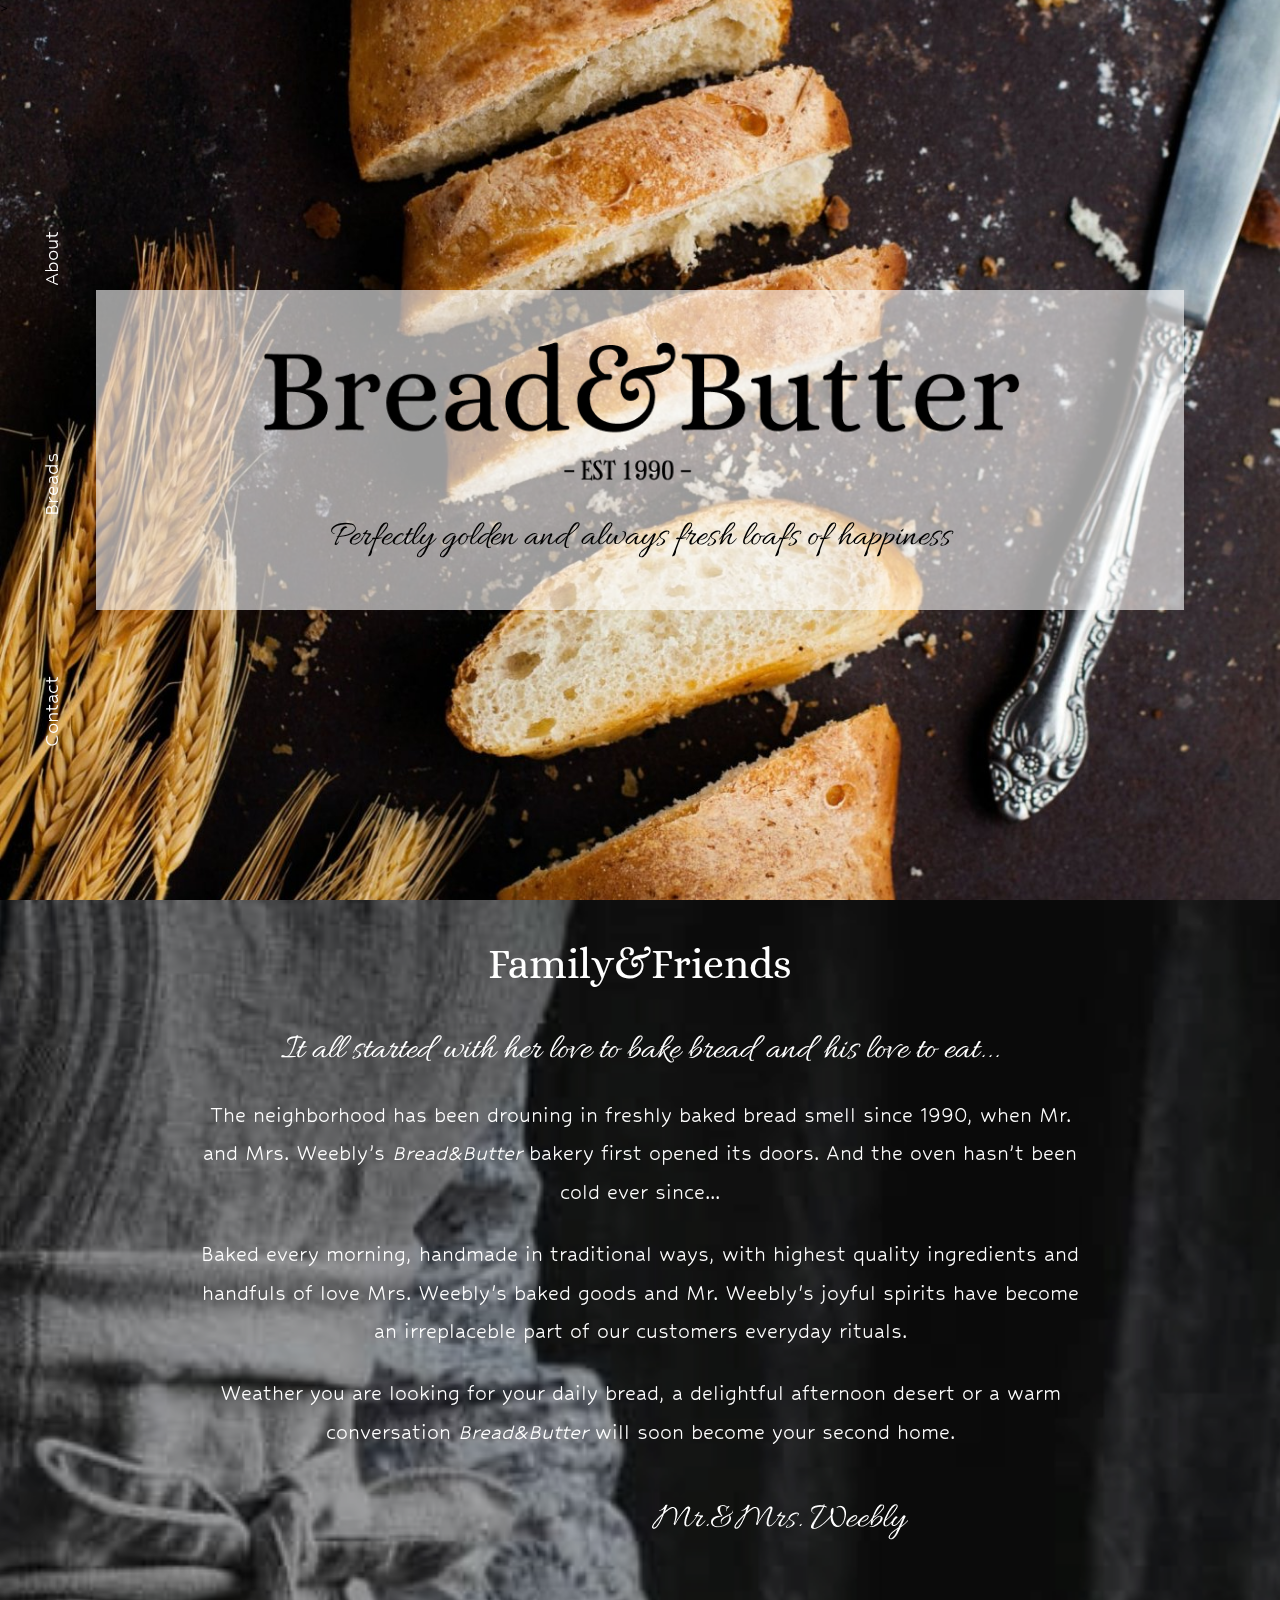
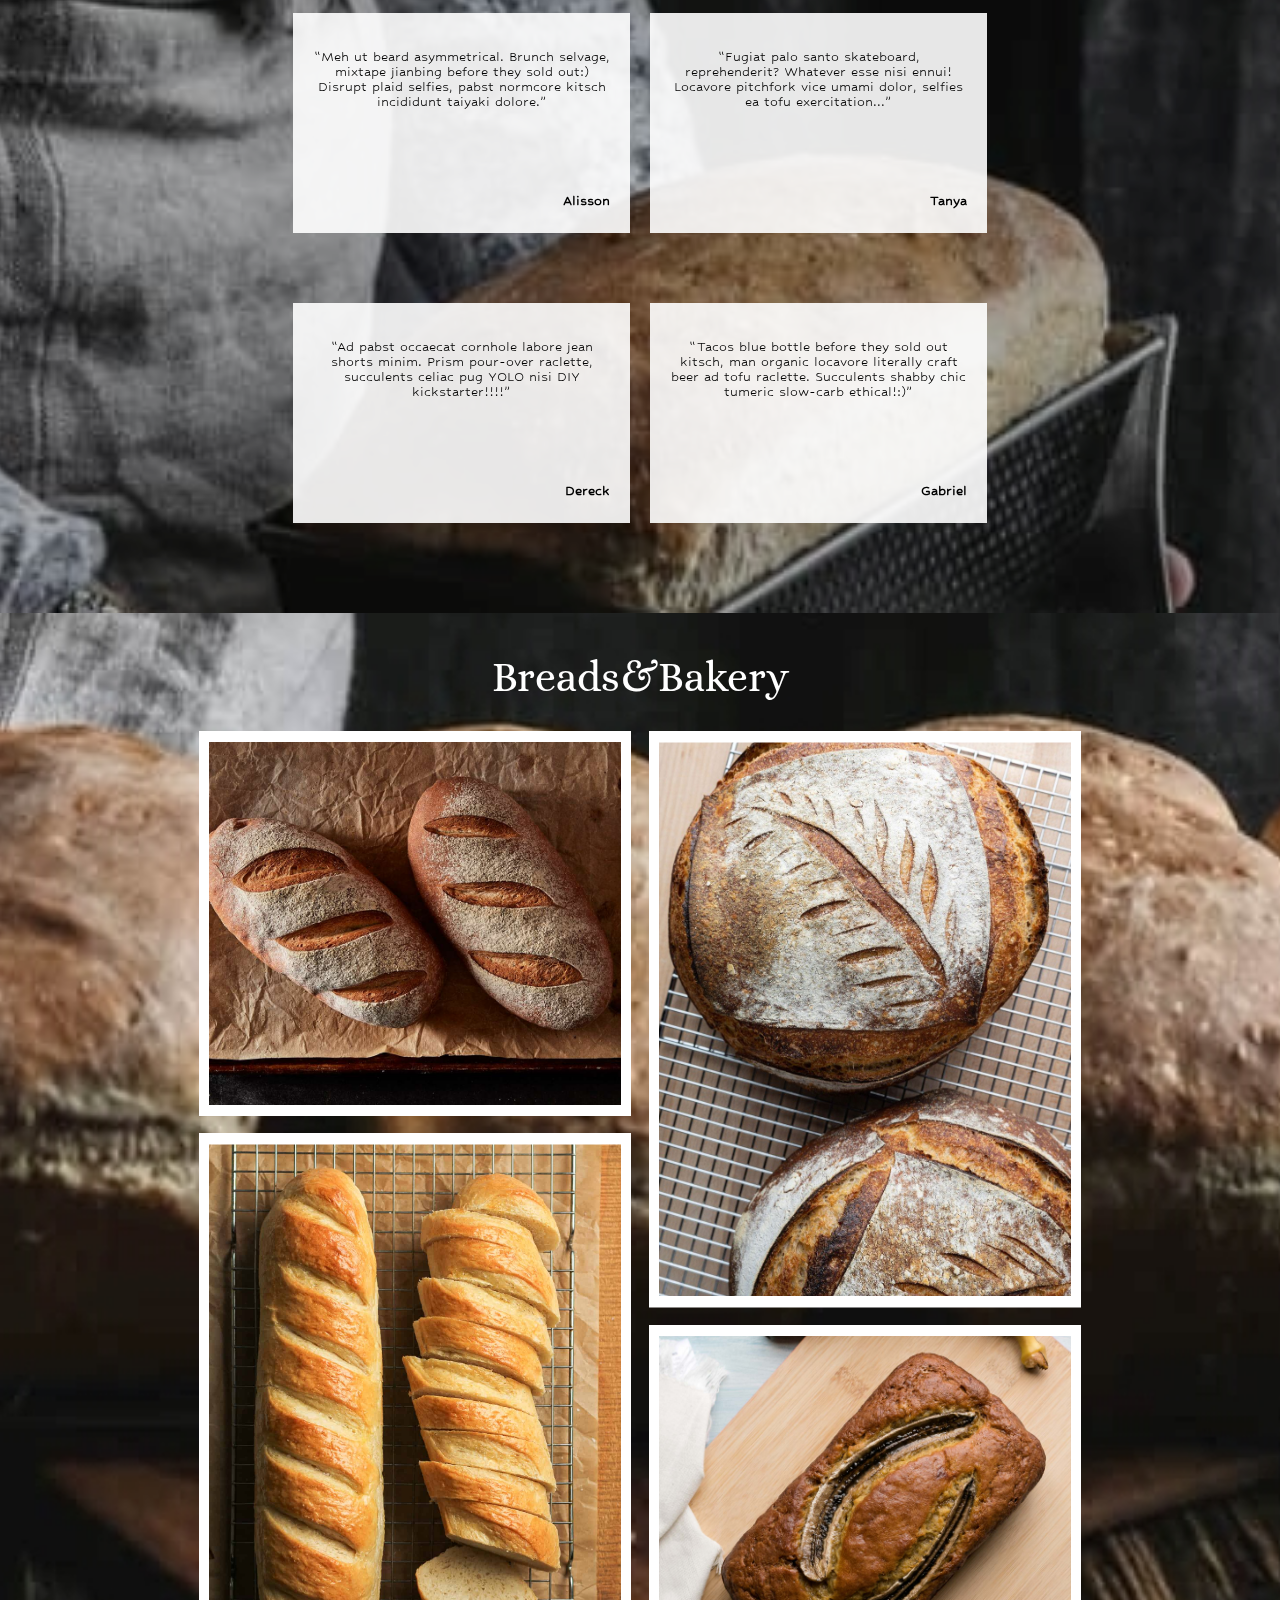
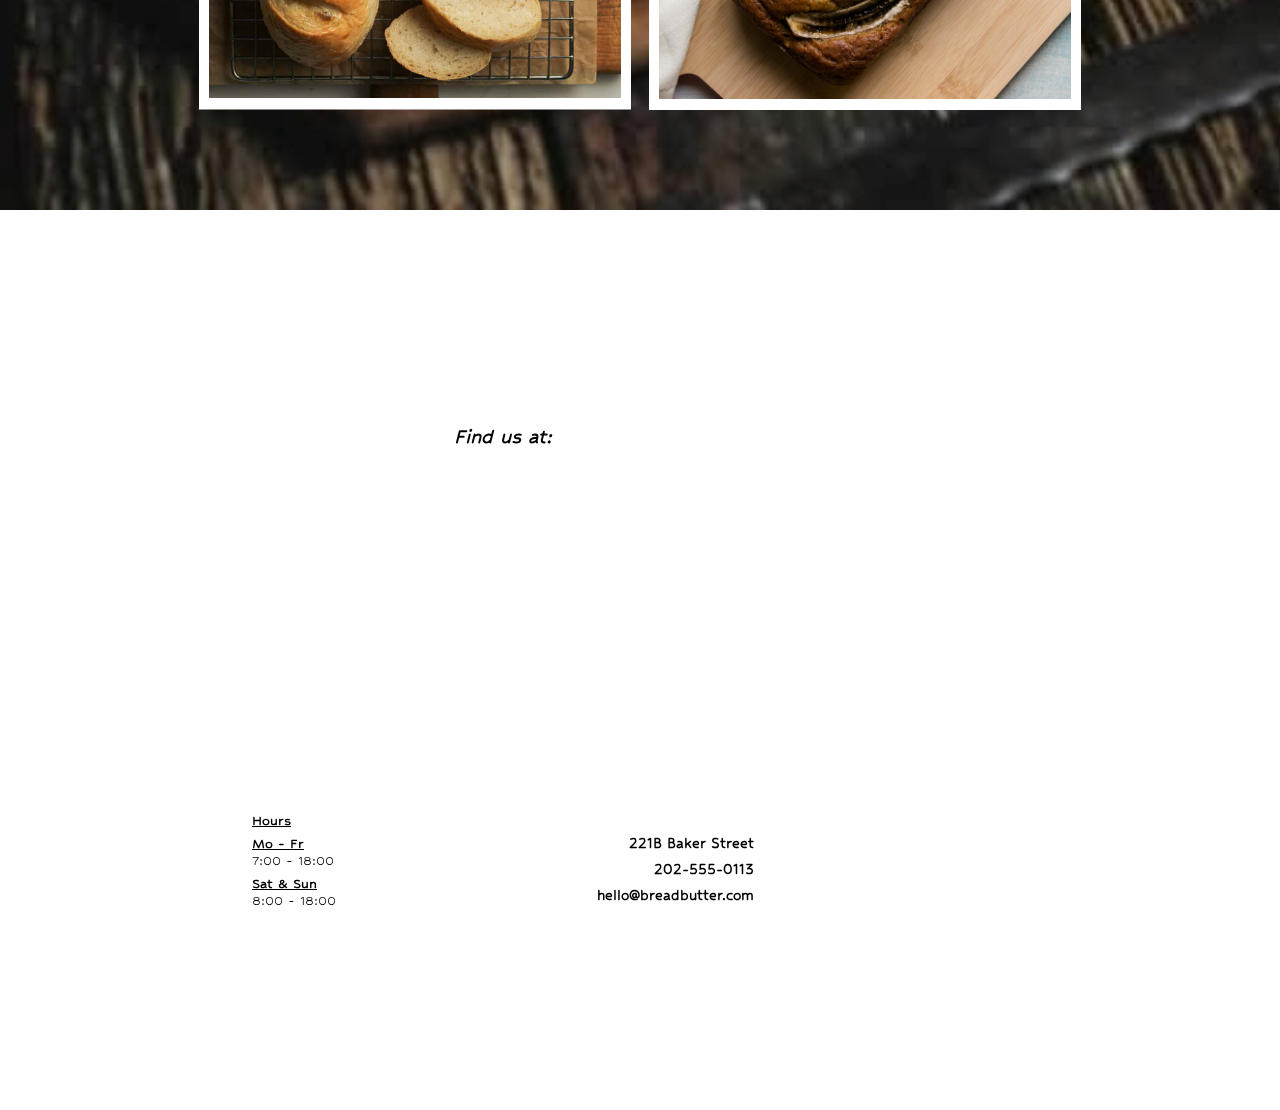
<file: Index.html>
<!DOCTYPE html>
<html>
  <head>    
     <link rel="stylesheet" href="style.css">
     <link href="https://fonts.googleapis.com/icon?family=Material+Icons" rel="stylesheet">
     <link rel="icon" href="graphics/bread-icon.png">
     <title>Bread&Butter</title>
     <meta name="description" content="A local family owned bakery. Fresh bread and sweets every morning. Get home delivery or come in for a chat!">
     <meta name="keywords" content="bread, bakery, home delivery, local, ">
     <meta name="author" content="Saule Semenaite">
  </head>  
  <body>
     <nav>
       <a href="#start"><img id="nav-logo" src="graphics/Logo-White.png"></a>>
       <ul>
         <a href="#about">
           <li>About</li>
         </a>
         <a href="#bread">
           <li>Breads</li>
         </a>
         <a href="#contact">
           <li>Contact</li>
         </a>
       </ul>  
     </nav>
     <main>
       <section id="start">
         <div id="start-logo-background">
           <img src="graphics/Logo-black.png">
           <h2>Perfectly golden and always fresh loafs of happiness</h2>
         </div>
       </section>
       <section id="about">
         <div id="about-content">
           <h1>Family&Friends</h1>
         <article id="article-about">
           <h2>It all started with her love to bake bread and his love to eat... </h2>
           <p>The neighborhood has been drouning in freshly baked bread smell since 1990, when Mr. and Mrs. Weebly’s <i>Bread&Butter</i> bakery first opened its doors. And the oven hasn’t been cold ever since... </p>
           <p>Baked every morning, handmade in traditional ways, with highest quality ingredients and handfuls of love Mrs. Weebly's baked goods and Mr. Weebly's joyful spirits have become an irreplaceble part of our customers everyday rituals.</p> 
           <p>Weather you are looking for your daily bread, a delightful afternoon desert or a warm conversation <i>Bread&Butter</i> will soon become your second home.</p>
           <div id="signature-area"><img src="graphics/signature-white.png"></div>
         </article>
         <article id="article-comments">
           <div class="comment">
             <p>“Meh ut beard asymmetrical. Brunch selvage, mixtape jianbing before they sold out:) Disrupt plaid selfies, pabst normcore kitsch incididunt taiyaki dolore.”</p>
             <h4>Alisson</h4>
           </div>
           <div class="comment">
             <p>“Fugiat palo santo skateboard, reprehenderit? Whatever esse nisi ennui! Locavore pitchfork vice umami dolor, selfies ea tofu exercitation...”</p>
             <h4>Tanya</h4>
           </div>
           <div class="comment">
             <p>“Ad pabst occaecat cornhole labore jean shorts minim. Prism pour-over raclette, succulents celiac pug YOLO nisi DIY kickstarter!!!!”</p>
             <h4>Dereck</h4>
           </div>
           <div class="comment">
             <p>“Tacos blue bottle before they sold out kitsch, man organic locavore literally craft beer ad tofu raclette. Succulents shabby chic tumeric slow-carb ethical!:)”</p>
             <h4>Gabriel</h4>
           </div>
         </article>
       </div>
       </section>
       <section id="bread">
           <h1>Breads&Bakery</h1>
         <div class="container">
           <div id="everyday">
             <img class="tile-h" src="product images/bread-everyday.jpg">
             <a href="everyday-bread.html" class="tile-h">Everyday breads</a>
           </div>
           <div id="sour">
             <img class="tile-v" src="product images/bread-sour.jpg">
             <a href="sour-bread.html" class="tile-v">Sourdough breads</a>
           </div>
           <div id="french">
             <img class="tile-v" src="product images/bread-french.jpg">
             <a href="french-bread.html" class="tile-v">French breads</a>
           </div>
           <div id="banana">
             <img class="tile-h" src="product images/bread-banana.jpg">
             <a href="sweet.html" class="tile-h">Sweet treats</a>
           </div>
         </div>
       </section>
       <section id="contact">
         <div id="top-logo">
           <img src="graphics/Logo-White.png">
         </div>
         <div id="contact-flex">
           <article>
             <h4>Find us at:</h4>
             <div id="map">
               <iframe src="https://www.google.com/maps/embed?pb=!1m18!1m12!1m3!1d2482.424852453459!2d-0.16074438372728703!3d51.52376697963779!2m3!1f0!2f0!3f0!3m2!1i1024!2i768!4f13.1!3m3!1m2!1s0x48761acf33628211%3A0x445d7677a88322e1!2s221B%20Baker%20St%2C%20London%20NW1%206XE%2C%20UK!5e0!3m2!1sen!2slt!4v1646907093518!5m2!1sen!2slt" loading="lazy"></iframe>
             </div>
             <div id="info">
               <div id="work-hours">
                 <h5>Hours</h5>
                 <h5>Mo - Fr</h5>
                 <p>7:00 - 18:00</p>
                 <h5>Sat & Sun</h5>
                 <p>8:00 - 18:00</p>
               </div>
               <address>
                 <h5>221B Baker Street
                   <br>202-555-0113
                   <br><a href="mailto:hello@breadbutter.com?Subject=Bread%20Question" title="Shoot us a message!">hello@breadbutter.com</a>
                 </h5>
               </address>
             </div>
           </article>
         </div>
         <div>
           <video id="background-video" autoplay loop muted poster="background/video-poster.webp">
             <!--In the future would make sure that the video loads only after the page has loaded with JavaScript-->
             <source src="https://cdn.videvo.net/videvo_files/video/free/2021-02/large_watermarked/210210_02_Oxford_4k_025_preview.mp4"  type="video/mp4">
           </video>
       </section>
     </main>
   </body>
</html>
</file>
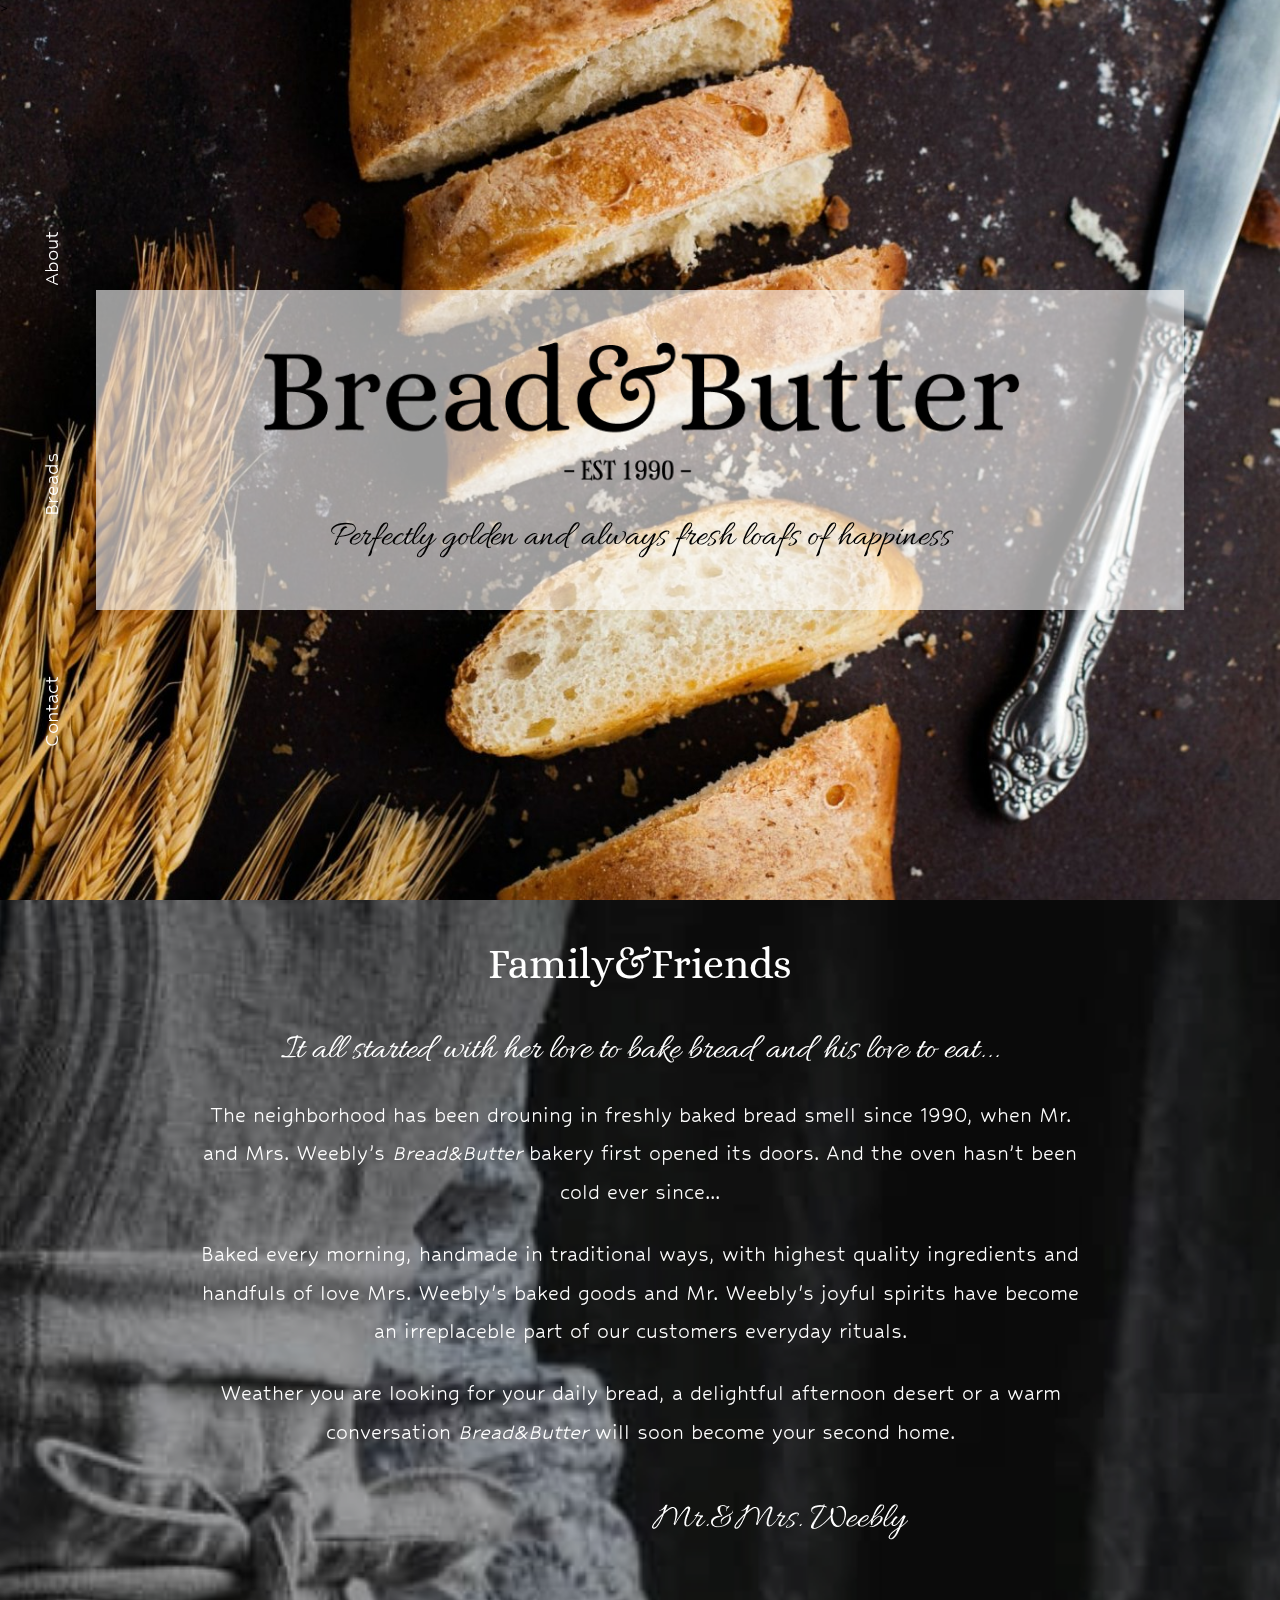
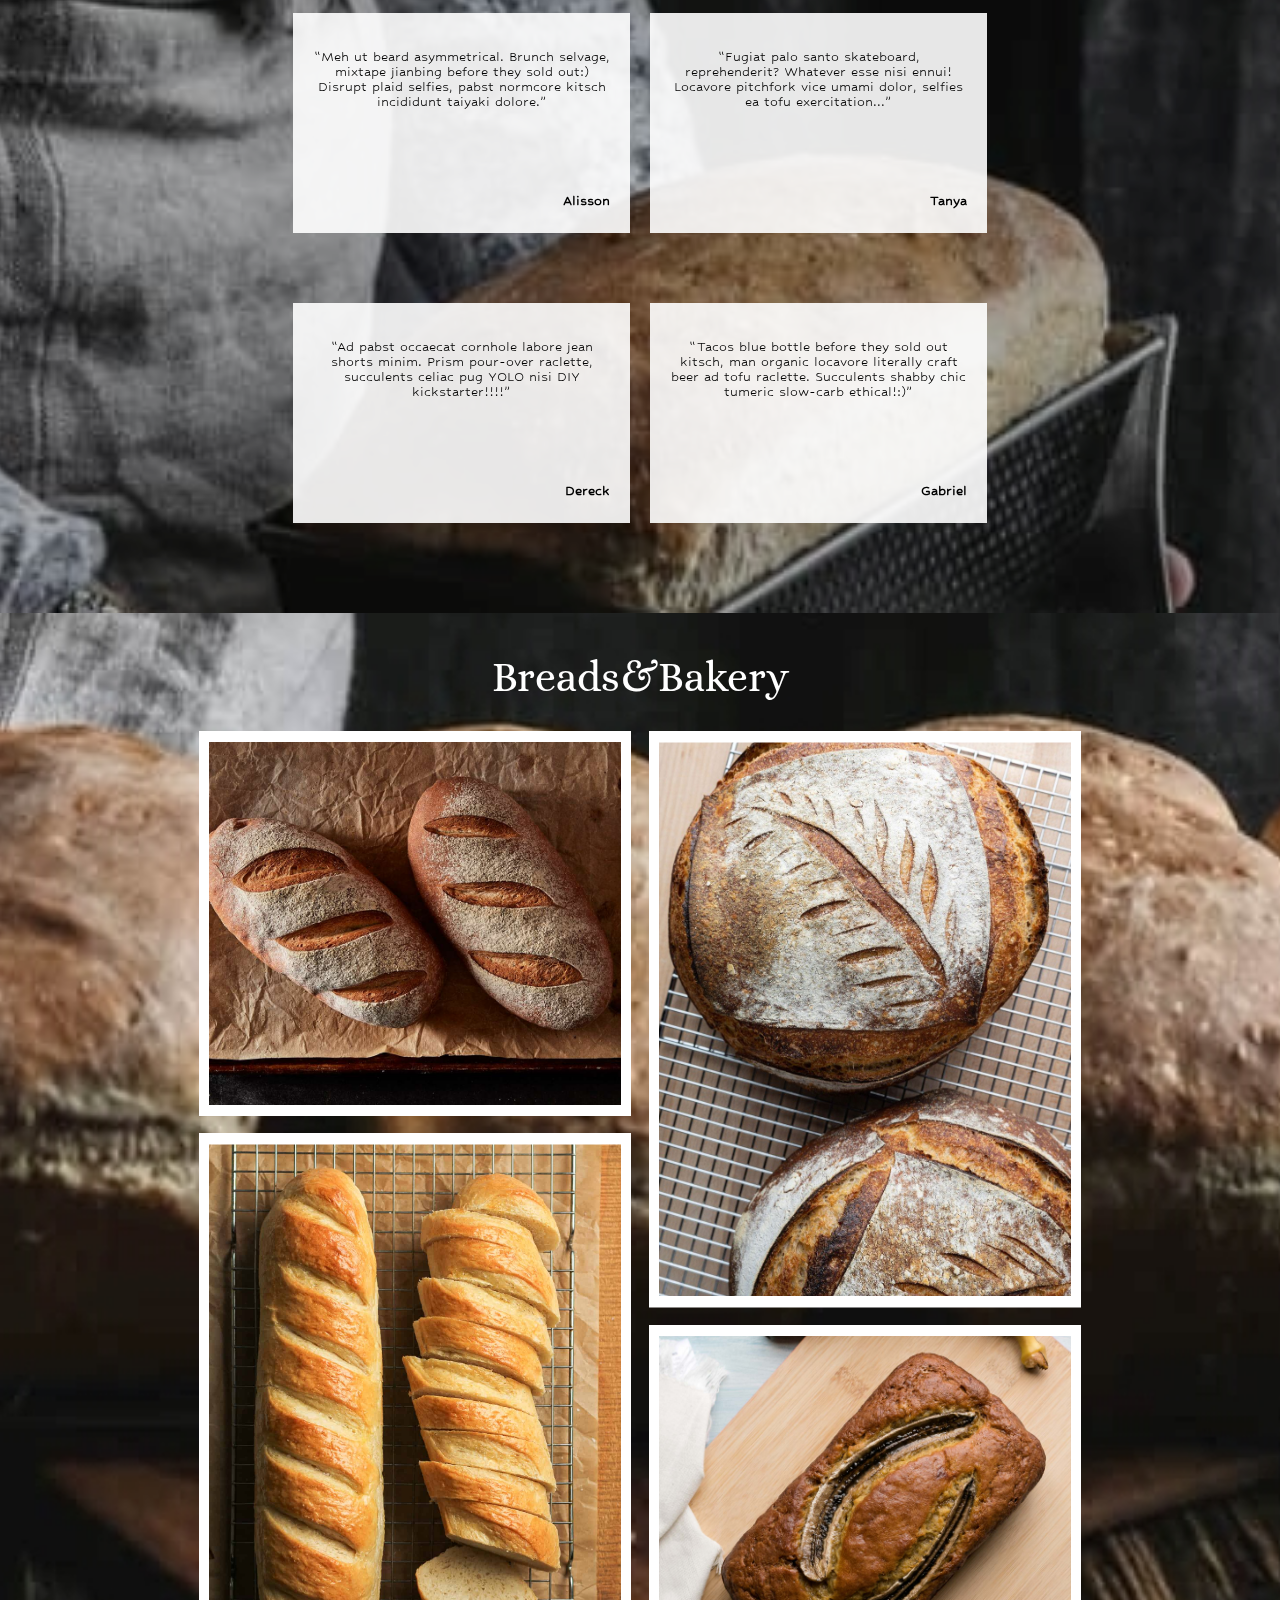
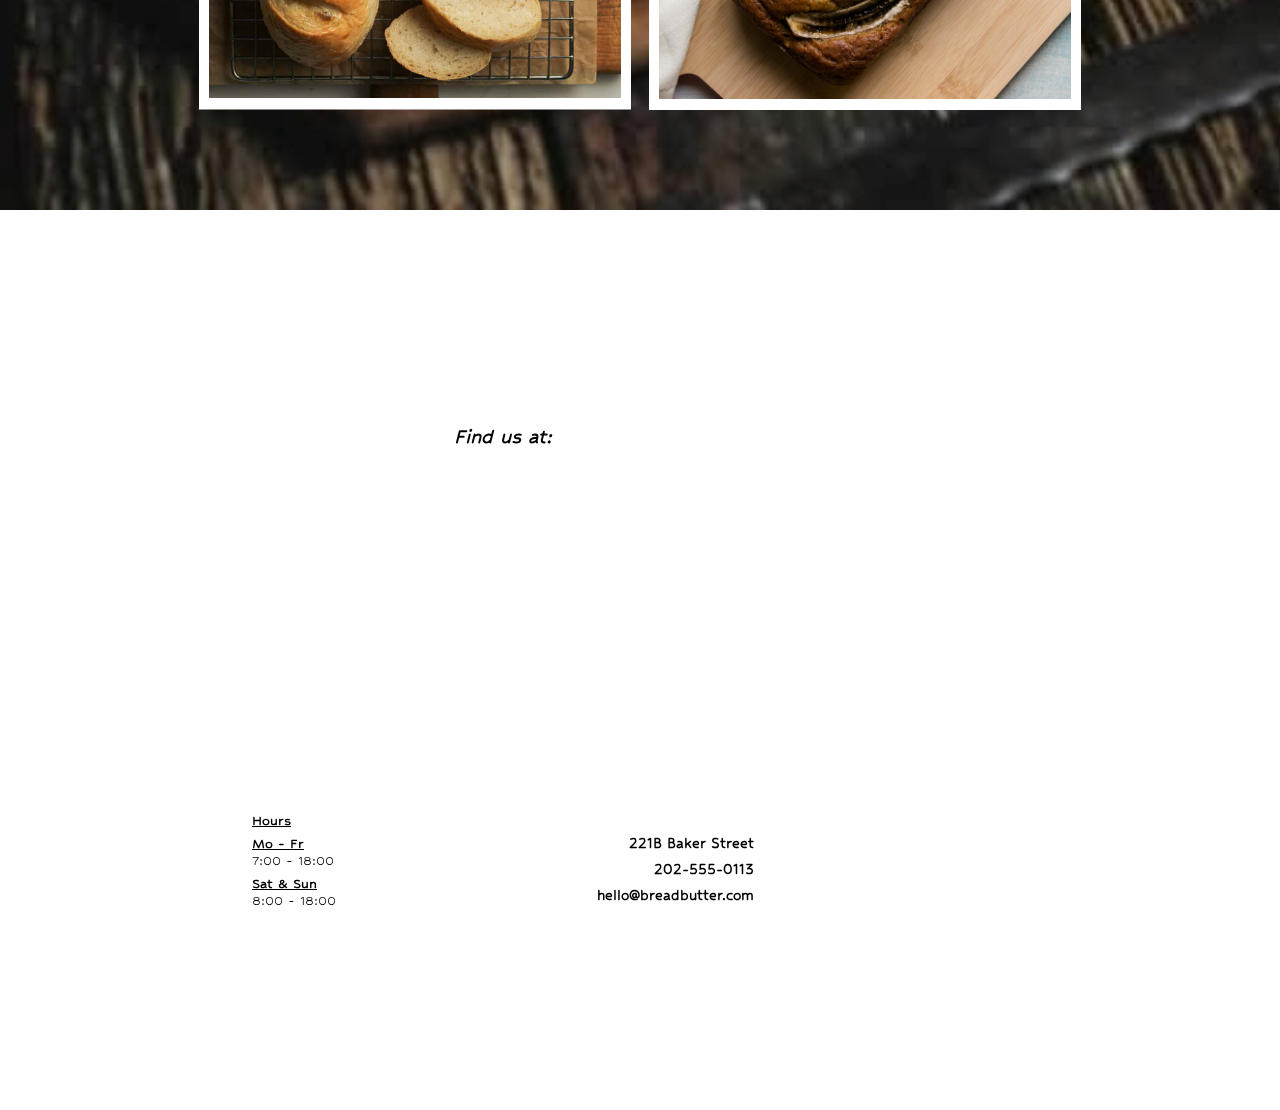
<file: index.html>
<!DOCTYPE html>
<html>
  <head>    
     <link rel="stylesheet" href="style.css">
     <link href="https://fonts.googleapis.com/icon?family=Material+Icons" rel="stylesheet">
     <link rel="icon" href="graphics/bread-icon.png">
     <title>Bread&Butter</title>
     <meta name="description" content="A local family owned bakery. Fresh bread and sweets every morning. Get home delivery or come in for a chat!">
     <meta name="keywords" content="bread, bakery, home delivery, local, ">
     <meta name="author" content="Saule Semenaite">
  </head>  
  <body>
     <nav>
       <a href="#start"><img id="nav-logo" src="graphics/Logo-White.png"></a>>
       <ul>
         <a href="#about">
           <li>About</li>
         </a>
         <a href="#bread">
           <li>Breads</li>
         </a>
         <a href="#contact">
           <li>Contact</li>
         </a>
       </ul>  
     </nav>
     <main>
       <section id="start">
         <div id="start-logo-background">
           <img src="graphics/Logo-black.png">
           <h2>Perfectly golden and always fresh loafs of happiness</h2>
         </div>
       </section>
       <section id="about">
         <div id="about-content">
           <h1>Family&Friends</h1>
         <article id="article-about">
           <h2>It all started with her love to bake bread and his love to eat... </h2>
           <p>The neighborhood has been drouning in freshly baked bread smell since 1990, when Mr. and Mrs. Weebly’s <i>Bread&Butter</i> bakery first opened its doors. And the oven hasn’t been cold ever since... </p>
           <p>Baked every morning, handmade in traditional ways, with highest quality ingredients and handfuls of love Mrs. Weebly's baked goods and Mr. Weebly's joyful spirits have become an irreplaceble part of our customers everyday rituals.</p> 
           <p>Weather you are looking for your daily bread, a delightful afternoon desert or a warm conversation <i>Bread&Butter</i> will soon become your second home.</p>
           <div id="signature-area"><img src="graphics/signature-white.png"></div>
         </article>
         <article id="article-comments">
           <div class="comment">
             <p>“Meh ut beard asymmetrical. Brunch selvage, mixtape jianbing before they sold out:) Disrupt plaid selfies, pabst normcore kitsch incididunt taiyaki dolore.”</p>
             <h4>Alisson</h4>
           </div>
           <div class="comment">
             <p>“Fugiat palo santo skateboard, reprehenderit? Whatever esse nisi ennui! Locavore pitchfork vice umami dolor, selfies ea tofu exercitation...”</p>
             <h4>Tanya</h4>
           </div>
           <div class="comment">
             <p>“Ad pabst occaecat cornhole labore jean shorts minim. Prism pour-over raclette, succulents celiac pug YOLO nisi DIY kickstarter!!!!”</p>
             <h4>Dereck</h4>
           </div>
           <div class="comment">
             <p>“Tacos blue bottle before they sold out kitsch, man organic locavore literally craft beer ad tofu raclette. Succulents shabby chic tumeric slow-carb ethical!:)”</p>
             <h4>Gabriel</h4>
           </div>
         </article>
       </div>
       </section>
       <section id="bread">
           <h1>Breads&Bakery</h1>
         <div class="container">
           <div id="everyday">
             <img class="tile-h" src="product images/bread-everyday.jpg">
             <a href="everyday-bread.html" class="tile-h">Everyday breads</a>
           </div>
           <div id="sour">
             <img class="tile-v" src="product images/bread-sour.jpg">
             <a href="sour-bread.html" class="tile-v">Sourdough breads</a>
           </div>
           <div id="french">
             <img class="tile-v" src="product images/bread-french.jpg">
             <a href="french-bread.html" class="tile-v">French breads</a>
           </div>
           <div id="banana">
             <img class="tile-h" src="product images/bread-banana.jpg">
             <a href="sweet.html" class="tile-h">Sweet treats</a>
           </div>
         </div>
       </section>
       <section id="contact">
         <div id="top-logo">
           <img src="graphics/Logo-White.png">
         </div>
         <div id="contact-flex">
           <article>
             <h4>Find us at:</h4>
             <div id="map">
               <iframe src="https://www.google.com/maps/embed?pb=!1m18!1m12!1m3!1d2482.424852453459!2d-0.16074438372728703!3d51.52376697963779!2m3!1f0!2f0!3f0!3m2!1i1024!2i768!4f13.1!3m3!1m2!1s0x48761acf33628211%3A0x445d7677a88322e1!2s221B%20Baker%20St%2C%20London%20NW1%206XE%2C%20UK!5e0!3m2!1sen!2slt!4v1646907093518!5m2!1sen!2slt" loading="lazy"></iframe>
             </div>
             <div id="info">
               <div id="work-hours">
                 <h5>Hours</h5>
                 <h5>Mo - Fr</h5>
                 <p>7:00 - 18:00</p>
                 <h5>Sat & Sun</h5>
                 <p>8:00 - 18:00</p>
               </div>
               <address>
                 <h5>221B Baker Street
                   <br>202-555-0113
                   <br><a href="mailto:hello@breadbutter.com?Subject=Bread%20Question" title="Shoot us a message!">hello@breadbutter.com</a>
                 </h5>
               </address>
             </div>
           </article>
         </div>
         <div>
           <video id="background-video" autoplay loop muted poster="background/video-poster.webp">
             <!--In the future would make sure that the video loads only after the page has loaded with JavaScript-->
             <source src="https://cdn.videvo.net/videvo_files/video/free/2021-02/large_watermarked/210210_02_Oxford_4k_025_preview.mp4"  type="video/mp4">
           </video>
       </section>
     </main>
   </body>
</html>
</file>
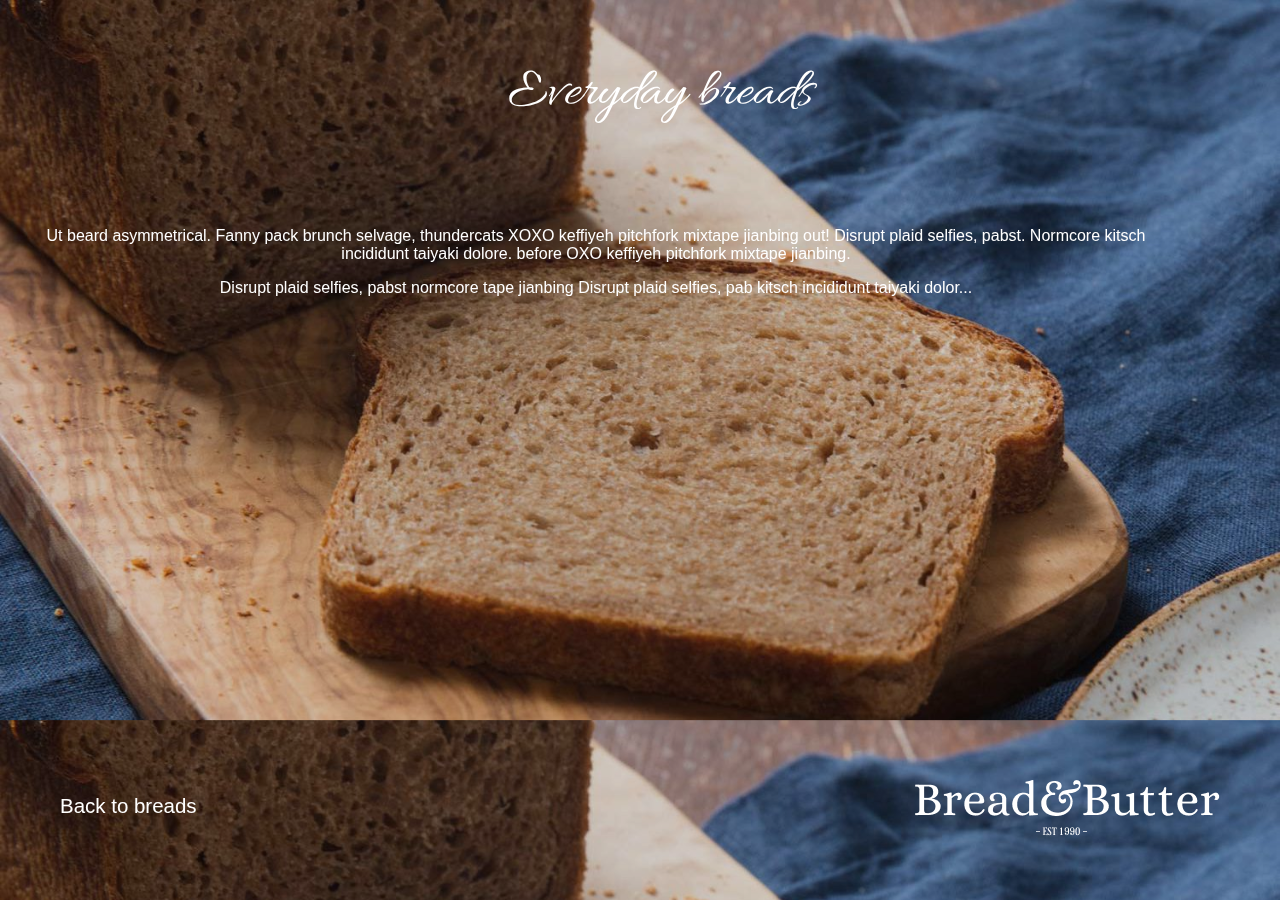
<file: everyday-bread.html>
<!DOCTYPE html>
<html>
    <head>    
        <link rel="stylesheet" href="style-breads.css">
        <link href="https://fonts.googleapis.com/icon?family=Material+Icons" rel="stylesheet">
         <link rel="icon" href="graphics/bread-icon.png">
        <title>Everyday Breads</title>   
        <style>
            body{
                background-image: url(background/everyday-background.jpg);
            }
            </style>
    </head>
    <body>
        <section>
            <h1>Everyday breads</h1>
            <article>
                <p>Ut beard asymmetrical. Fanny pack brunch selvage, thundercats XOXO keffiyeh pitchfork mixtape jianbing out! Disrupt plaid selfies, pabst. Normcore kitsch incididunt taiyaki dolore. before OXO keffiyeh pitchfork mixtape jianbing.</p>
                <p>Disrupt plaid selfies, pabst normcore tape jianbing Disrupt plaid selfies, pab kitsch incididunt taiyaki dolor...</p>
            </article>        
            <nav>
                <a href="Index.html#bread">Back to breads </a>
                <img src="graphics/Logo-White.png">
            </nav>
        </section>


    </body>
</html>
</file>
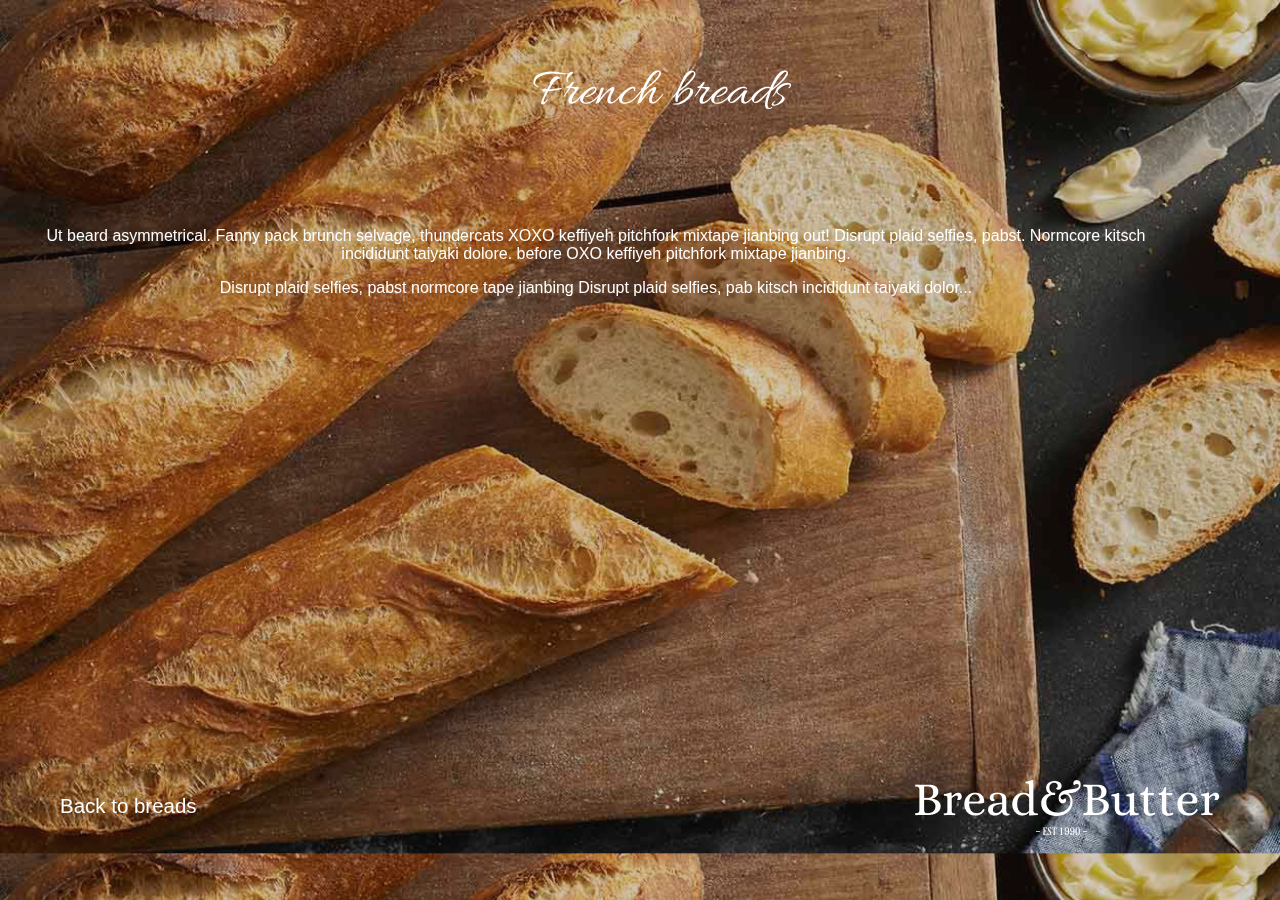
<file: french-bread.html>
<!DOCTYPE html>
<html>
    <head>    
        <link rel="stylesheet" href="style-breads.css">
        <link href="https://fonts.googleapis.com/icon?family=Material+Icons" rel="stylesheet">
         <link rel="icon" href="graphics/bread-icon.png">
        <title>French Breads</title>   
    </head>
    <body>
        <section>
            <h1>French breads</h1>
            <article>
                <p>Ut beard asymmetrical. Fanny pack brunch selvage, thundercats XOXO keffiyeh pitchfork mixtape jianbing out! Disrupt plaid selfies, pabst. Normcore kitsch incididunt taiyaki dolore. before OXO keffiyeh pitchfork mixtape jianbing.</p>
                <p>Disrupt plaid selfies, pabst normcore tape jianbing Disrupt plaid selfies, pab kitsch incididunt taiyaki dolor...</p>
            </article>        
            <nav>
                <a href="Index.html#bread">Back to breads </a>
                <img src="graphics/Logo-White.png">
            </nav>
        </section>


    </body>
</html>
</file>
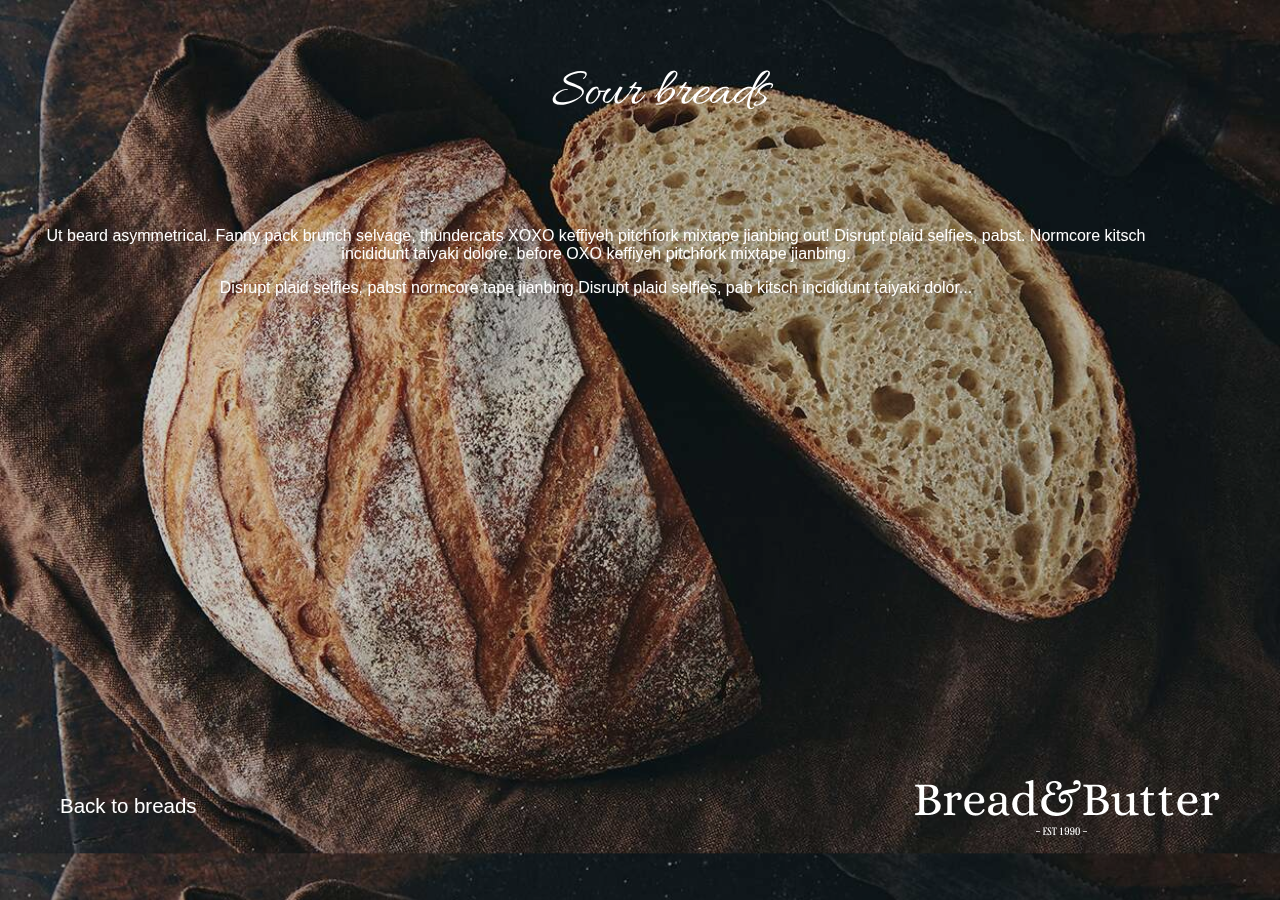
<file: sour-bread.html>
<!DOCTYPE html>
<html>
    <head>    
        <link rel="stylesheet" href="style-breads.css">
        <link href="https://fonts.googleapis.com/icon?family=Material+Icons" rel="stylesheet">
         <link rel="icon" href="graphics/bread-icon.png">
        <title>Sour Breads</title>  
        <style>
        body{
            background-image: url(background/sour-background.jpg);
        }
        </style>
         
    </head>
    <body>
        <section>
            <h1>Sour breads</h1>
            <article>
                <p>Ut beard asymmetrical. Fanny pack brunch selvage, thundercats XOXO keffiyeh pitchfork mixtape jianbing out! Disrupt plaid selfies, pabst. Normcore kitsch incididunt taiyaki dolore. before OXO keffiyeh pitchfork mixtape jianbing.</p>
                <p>Disrupt plaid selfies, pabst normcore tape jianbing Disrupt plaid selfies, pab kitsch incididunt taiyaki dolor...</p>
            </article>        
            <nav>
                <a href="Index.html#bread">Back to breads</a>
                <img src="graphics/Logo-White.png">
            </nav>
        </section>


    </body>
</html>
</file>
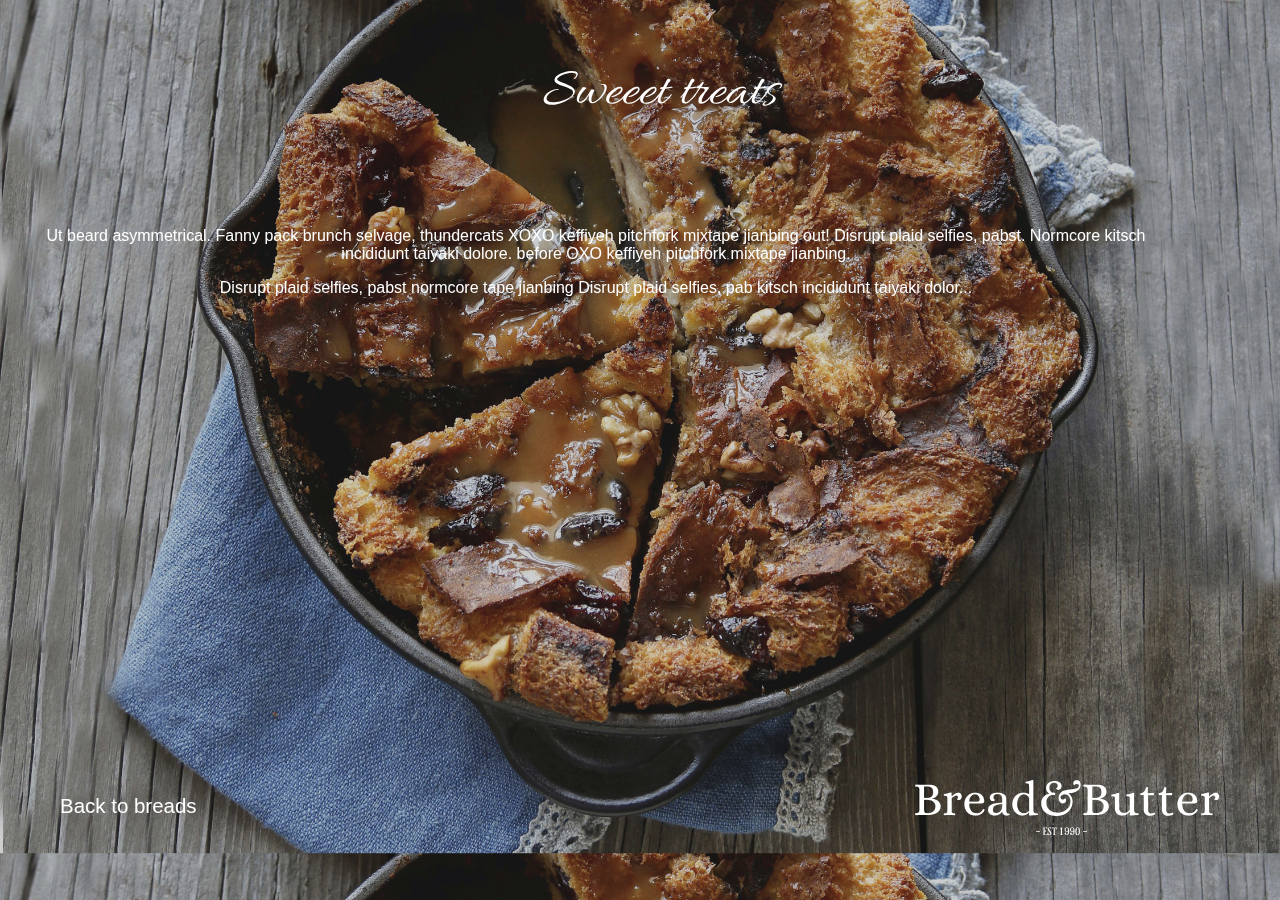
<file: sweet.html>
<!DOCTYPE html>
<html>
    <head>    
        <link rel="stylesheet" href="style-breads.css">
        <link href="https://fonts.googleapis.com/icon?family=Material+Icons" rel="stylesheet">
         <link rel="icon" href="graphics/bread-icon.png">
        <title>Sweet treats</title>   
        <style>
            body{
                background-image: url(background/sweet-background.jpg);
            }
            </style>
    </head>
    <body>
        <section>
            <h1>Sweeet treats</h1>
            <article>
                <p>Ut beard asymmetrical. Fanny pack brunch selvage, thundercats XOXO keffiyeh pitchfork mixtape jianbing out! Disrupt plaid selfies, pabst. Normcore kitsch incididunt taiyaki dolore. before OXO keffiyeh pitchfork mixtape jianbing.</p>
                <p>Disrupt plaid selfies, pabst normcore tape jianbing Disrupt plaid selfies, pab kitsch incididunt taiyaki dolor...</p>
            </article>        
            <nav>
                <a href="Index.html#bread">Back to breads </a>
                <img src="graphics/Logo-White.png">
            </nav>
        </section>


    </body>
</html>
</file>
<file: style.css>
@import url('https://fonts.googleapis.com/css2?family=ABeeZee&family=Alice&family=Allura&family=Hubballi&display=swap');

/*   GENERAL   */
body {
   margin: 0px;
   font-family: 'Hubballi';
  }
h1{
  font-family: 'Alice', serif;
  font-size: 42px;
  font-weight: lighter;
  color: white;
  margin-top: 40px;
  margin-bottom: 30px;
}
section {
  display: flex;
  flex-direction: column;
  align-items: center;
}
a {
  text-decoration: none;
  color: #fffaf0;
}
li:hover {
  color: white;
  text-decoration: underline;
}
li:active {
  color: #6d6d6d;
  text-decoration: underline;
}  
/*  NAVBAR  */
nav {
  position: fixed;
  height: 100%;
  width: 8%;
}
nav ul {
  display: flex;
  flex-direction: column;
  height: 100%;
  justify-content: space-evenly;
  margin: 0;
  padding: 0;
}
nav ul li {
  list-style-type: none;
  transform: rotate(270deg);
  color: white;
  font-size: 23px;
}
#nav-logo {
  position:absolute;
  z-index: -1;
  width: 0px;
}
/*  WELCOME SECTION */
#start {
  justify-content: center;
  background-image: url(background/background-1.jpg);
  background-size: cover;
  background-position: center;
  height: 100vh; 
}
#start-logo-background {
  text-align: center;
  background-color: rgba(255, 255, 255, 0.6);
  padding: 30px 0px 30px 0px;
  width: 85%;
  max-width: 1100px ;
}
#start-logo-background img{
  width: 70%;
}
#start h2 {
  font-size: 36px;
  font-family: 'Allura';
  font-weight: lighter;
  margin-top: 20px;
  margin-bottom: 20px;
}  
/*  ABOUT  */
#about {
  background-image: url(background/background-2A.jpg);
  background-size:cover;
  background-position: top;
}
#about-content{
  display: flex;
  flex-direction: column;
  align-items: center;
  background-color: rgba(0,0,0, 0.3); 
  width: 100%;    
}    
#article-about {
 color: white;
  text-align: center;
  width: 70%;
}
#article-about h2 {
  font-size: 36px;
  font-family: 'Allura';
  font-weight: lighter;
  margin-top: 10px;
  margin-bottom: 0px;
}
#article-about p {
  font-size: 24px;
  line-height: 1.6;
  font-family: 'Hubballi';    
}
#signature-area{
    text-align: end;
    padding-top: 28px;
    width: 80%;
}
#article-about img{
  max-width: 320px;
  min-width: 150px;
}
/*   Comments   */
#article-comments {
  display: flex;
  flex-flow: row wrap;
  justify-content: center;
  margin-bottom: 90px;
  width: 77%;
}
.comment {
  display: flex;
  flex-direction: column;
  justify-content: space-between;
  background-color: rgba(255, 255, 255, 0.9);
  height: 200px;
  width: 297px;
  margin: 70px 10px 0px 10px;
  padding: 20px 20px 0px 20px;
}
.comment h4 {
  text-align: right;
  margin: 0px;
  margin-bottom: 25px;  
}
.comment p {
  text-align: center;
}
/*   BREAD   */
#bread {
  background-image: url(background/background-3A.jpg);
  background-size: cover;
  background-position: bottom;    
}
.container {
  display: grid;
  grid-template-columns: 433px 17px 433px;
  grid-template-rows: 385px 17px 175px 17px 385px;
  grid-template-areas:
    "everyday . sour"
    ". . sour"
    "french . sour"
    "french . ."
    "french . banana";
  margin-bottom: 100px;
}
.tile-v {
  width: 412px;
  height: 555px;
  border: solid white 10px;
}
.tile-h {
  width: 412px;
  height: 364px;
  border: solid white 10px;
}
.container a {
  display:grid;
  align-items: center;
  justify-items: center;
  position: absolute;
  top: 50%;
  left: 50%;
  transform: translate(-50%, -50%);
  color: rgba(0,0,0, 0);
  font-family: 'Allura';
  font-size: 48px;
}
.container img {
  object-fit: cover;
}
.container a:hover {
  background-color: rgba(255, 255, 255, 0.85);
  color: black;
}
#everyday {
  grid-area: everyday;
  position: relative;
}
#sour {
  grid-area: sour;
  position: relative;
}
#french {
  grid-area: french;
  position: relative;
}
#banana {
  grid-area: banana;
  position: relative;
}
/* CONTACT  */
#contact {
  height: 100vh;
}
#contact-flex {
  width: 70vw;
  margin-top: 80px;
  display: flex;
  flex-direction: row;
  justify-content: flex-start;
}
#contact article {
  display: grid;
  grid-template-columns: 94px 408px;
  grid-template-rows: 46px 331px 124px;
  grid-template-areas:
    "title title"
    ". map"
    "info info";
  background-color: rgba(255, 255, 255, 0.8);
  margin-bottom: 50px;
  padding: 5px 46px 35px 60px;
}
#top-logo{
  margin-top: 40px;
}
#contact h4 {
  display: grid;
  font-size: 23px;
  grid-area: title;
  align-items: center;
  justify-items: center;
  font-style: italic;
  padding-top: 12px;
  margin: 0px;    
}
#map {
  width: 100%;
  height: 100%;
  grid-area: map;
}
#map iframe {
  width: 100%;
  height: 100%;
  border: none;
}
#info {
  grid-area: info;
  display: flex;
  flex-direction: row;
  justify-content: space-between;
  align-items: flex-end;
}
#work-hours h5 {
  font-size: 21px;
  margin-bottom: -5px;
  text-decoration: underline;
}
#work-hours h5 {
  font-size: 102%;
  margin-bottom: -15px;
  margin-top: 8px;
  margin-bottom: 2px;
}
#work-hours p{
  margin: 0px;
}
address {
  text-align: right;
  font-style: normal;
  font-size: 21px;
  line-height: 1.5;
}
address h5{
  margin: 0px;
}
address a {
  color: black;
}
address a:hover{
  color: rgb(102, 99, 99);
  text-decoration: underline; 
}
#background-video {
  width: 100%;
  height: 100vh;
  object-fit: cover;
  position: fixed;
  left: 0;
  right: 0;
  top: 0;
  bottom: 0;
  z-index: -1;
}
/************************************************/
/************** RESPONSIVENESS *****************/
/************************************************/
@media screen and (max-width: 1007px) {
  /*   NAV    */ 
  #top-logo{
    z-index: -1;
    position: absolute;
  }
  nav {
    position: fixed;
    display: flex;
    flex-direction: row;
    justify-content: space-between;
    width: 100%;
    background-color: #0e0808;
    height: 60px;
    z-index: 100;
  }
  nav ul {
    display: flex;
    flex-direction: row;
    justify-content: space-around;
    align-items: center;
    width: 80%;
  }
  nav li {
    display: inline;      
  }
  #nav-logo {
    position: static;
    width: 200px;
    z-index: 300;
    padding: 10px 10px 10px 20px;
  }
  nav a:hover {
    color: white;
    text-decoration: underline;
  }
  nav li:active {
    color: #403636;
    text-decoration: underline;
  }
  /*   ABOUT   */  
  h1{
      font-size: 35px;
  }
  #article-about h2{
      font-size: 22px;
  }
  #article-about p{
      font-size: 18px;
  }
  #article-comments {
      width: 90%;
  }
  .comment{
      width: 230px;
      margin: 70px 5px 0px 5px;
      padding: 20px 10px 0px 10px;
  }
  /*    BREAD     */
  .container {
    grid-template-columns: 286px 20px 286px;
    grid-template-rows: 385px 10px 175px 10px 385px;
  }
  .tile-v {
    width: 286px;
    height: 548px;
    border: solid white 4px;
  }
  .tile-h {
    width: 286px;
    height: 364px;
    border: solid white 4px;
  }
  .container a {
    top: 49%;
    left: 51%;
    Font-size: 40px;
  }
  /*   CONTACTS   */
  /* For smaller screens (not desktops), would remove video and keep only the poster image. However, as far as I can tell, that requires js or jquery. Too advanced for now:)*/
  #contact-flex {
    justify-content: center;
  }
  #contact article {
    display: flex;
    flex-direction: column;
    justify-content: center;
    align-items: center;
    margin-top: 50px;
    width: 60vw;
    height: 100%;
    padding: 5px 50px 30px 50px;
  }  
  #info {
    align-items: flex-end;
    width: 100%;
    height: 30%;
  }
  #info h5{
    margin-top: 0px;
  }
  #map {
    margin: 10px 0px 10px 0px;
    height: 70%;
  }
  #map iframe {
       height: 100%;
  }    
}
@media screen and (max-width: 640px) {
    /*   NAV   */
    nav{
      flex-direction: column;
      height: 100px;
      justify-content: center;
      align-items: center;
    }
    nav ul{
      height: 30px;
      margin-top: -15px
    }
    #nav-logo{
      padding: 0px;
    }
    /*   START   */
    #start-logo-background {
      width: 98%;
    }
    #start-logo-background img{
      width: 95%;
    }
    #start h2 {
      font-size: 24px;
    }   
     /*   ABOUT   */
    #article-about {
      width: 95vw;
      padding: 20px 5px 10px 5px;
    }
    h1{
        font-size: 28px;
        margin-bottom: 15px;
    }
    #article-about h2 {
      font-size: 22px;
      font-style: italic;
      padding-bottom: 10px;
    }
    #article-about p {
      font-size: 18px;
    }
    #signature-area{
       text-align: end;
       padding-top: 28px;
       width: 100%;
   }  
  /*    COMMENTS    */
    #article-comments {
      flex-flow: column;
      align-items: center;
      margin-bottom: 100px;
    }
    .comment {
      margin-top: 35px;
      height: 150px;
      width: 85%;
      font-size: 16px;
    }
    /*   BREAD   */
    .container {
      display: flex;
      flex-direction: column;
    }
    .tile-v {
      width: 300px;
      height: 300px;
      border: solid white 5px;
      margin-top: 20px;
    }
    .tile-h {
      width: 300px;
      height: 300px;
      border: solid white 5px;
      margin-top: 20px;
    }
    .container a {
      top: 47%;
      left: 50%;
    }  
    /*   CONTACTS   */ 
    #contact article {
      width: 90vw;
      margin: 0px;
      padding: 0px 15px 0px 15px;
    }
    #contact article h4 {
      padding-top: 10px;
    }
    #map {
        width: 85vw; 
        height: 270px;
    }
    #map iframe {
         width: 85vw;
         height: 270px;
    }  
    #info {
      flex-direction: column;
      align-items: center;
      width: 90%;
      height: 230px;
      text-align: center;
      padding-top: 15px;
      padding-bottom: 30px;
    }
    #work-hours h5{
      margin: 10px;
    }
    address {
      padding-top: 20px;
      text-align: center;
    }
  }
</file>
<file: style-breads.css>
@import url('https://fonts.googleapis.com/css2?family=ABeeZee&family=Alice&family=Allura&family=Hubballi&display=swap');

body{
  font-family: 'PT Sans', sans-serif;
  background-image: url(background/french-bread-background.jpg);
  background-size: cover;
  color: white;
  display: flex;
  flex-direction: column;
  text-align: center;
 }

 section{
    position: fixed;
    background-color: rgba(26, 26, 26, 0.2);
    top:0;
    left: 0;
    width: 100%;
    /*height: 100vh;*/
    bottom: 0;
    padding:20px;
 }

 h1{
    font-size: 54px;
    font-family: 'Allura';
    font-weight: lighter;
    margin-top: 40px;
    margin-bottom: 30px;
    
  }

  article{
    margin-top: 100px;
    width: 90%;
  }



nav {
    bottom: 0;
    right: 0;
    left: 0;  
    position: fixed;
    z-index: 300;
    font-size: 1.28em;
    display: flex;
    flex-direction: row;
    align-items: center;
    justify-content: space-between;
    margin: 0px 60px 60px 60px;
  }

nav a{
  font-family: 'Hubballi';
    font-family: inherit; 
    text-decoration: none;
    color: #fff;    
  }
nav a:hover{
    
    text-decoration: underline;
    color: #EEEEFB;    
  }
</file>
